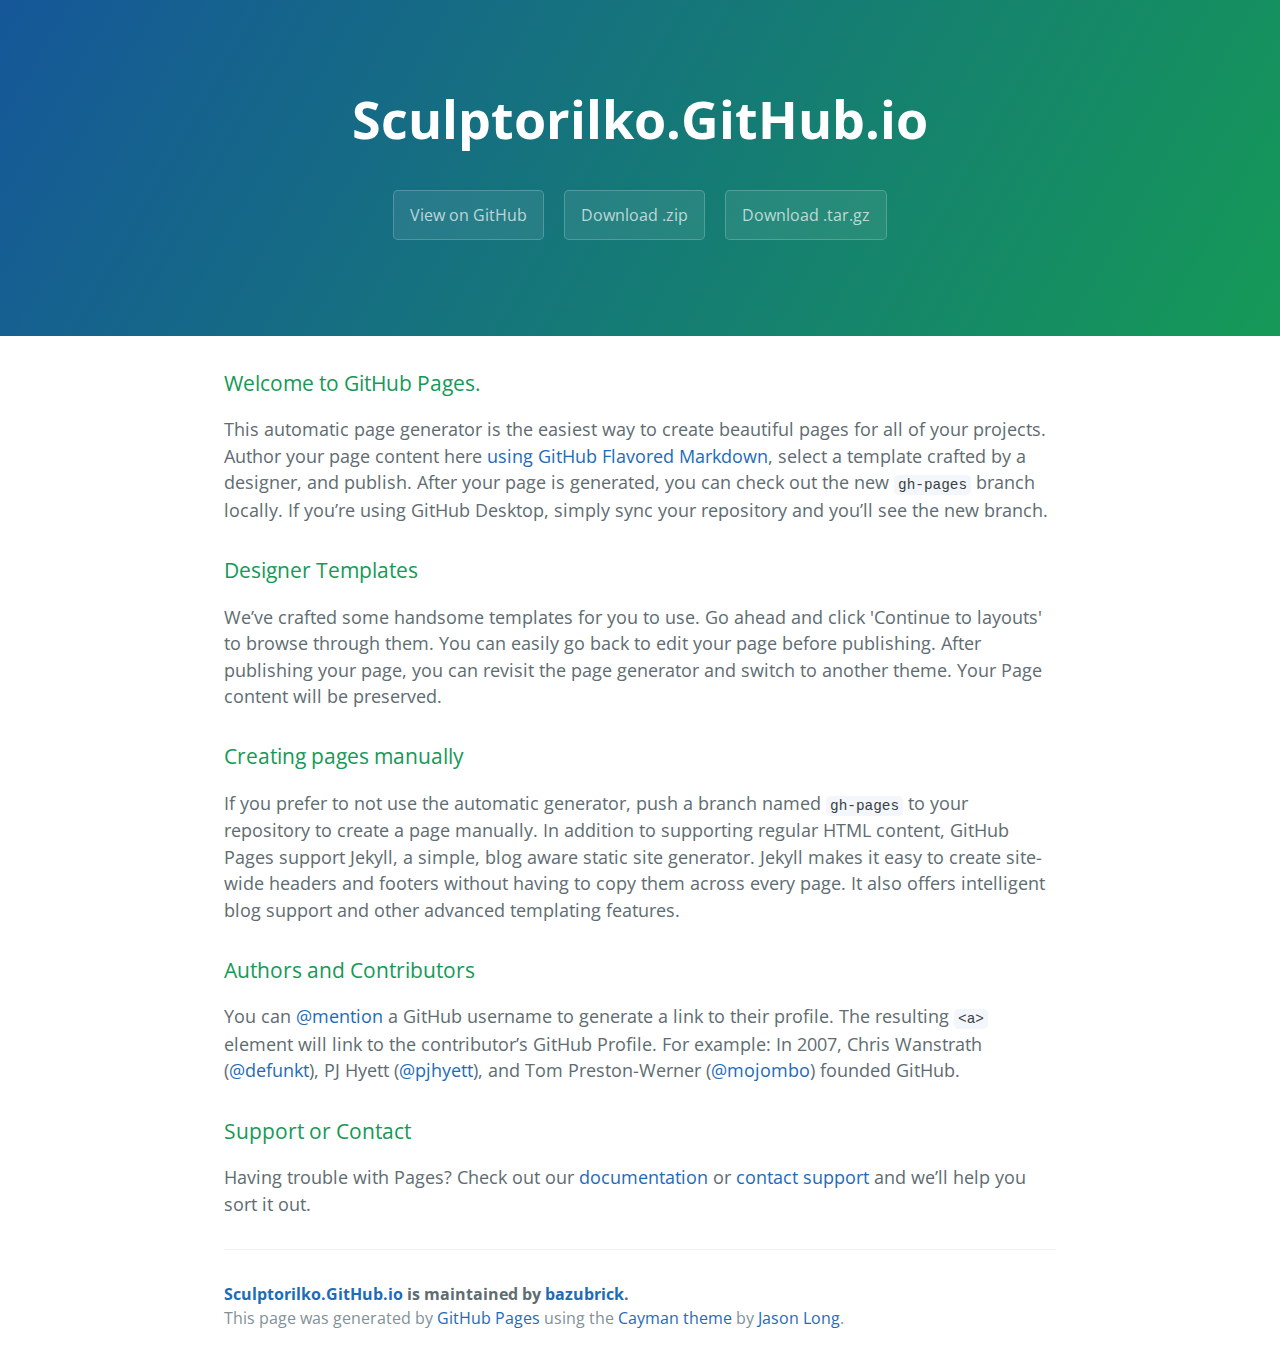
<file: index.html>
<!DOCTYPE html>
<html lang="en-us">
  <head>
    <meta charset="UTF-8">
    <title>Sculptorilko.GitHub.io by bazubrick</title>
    <meta name="viewport" content="width=device-width, initial-scale=1">
    <link rel="stylesheet" type="text/css" href="stylesheets/normalize.css" media="screen">
    <link href='https://fonts.googleapis.com/css?family=Open+Sans:400,700' rel='stylesheet' type='text/css'>
    <link rel="stylesheet" type="text/css" href="stylesheets/stylesheet.css" media="screen">
    <link rel="stylesheet" type="text/css" href="stylesheets/github-light.css" media="screen">
  </head>
  <body>
    <section class="page-header">
      <h1 class="project-name">Sculptorilko.GitHub.io</h1>
      <h2 class="project-tagline"></h2>
      <a href="https://github.com/bazubrick/sculptorilko.github.io" class="btn">View on GitHub</a>
      <a href="https://github.com/bazubrick/sculptorilko.github.io/zipball/master" class="btn">Download .zip</a>
      <a href="https://github.com/bazubrick/sculptorilko.github.io/tarball/master" class="btn">Download .tar.gz</a>
    </section>

    <section class="main-content">
      <h3>
<a id="welcome-to-github-pages" class="anchor" href="#welcome-to-github-pages" aria-hidden="true"><span aria-hidden="true" class="octicon octicon-link"></span></a>Welcome to GitHub Pages.</h3>

<p>This automatic page generator is the easiest way to create beautiful pages for all of your projects. Author your page content here <a href="https://guides.github.com/features/mastering-markdown/">using GitHub Flavored Markdown</a>, select a template crafted by a designer, and publish. After your page is generated, you can check out the new <code>gh-pages</code> branch locally. If you’re using GitHub Desktop, simply sync your repository and you’ll see the new branch.</p>

<h3>
<a id="designer-templates" class="anchor" href="#designer-templates" aria-hidden="true"><span aria-hidden="true" class="octicon octicon-link"></span></a>Designer Templates</h3>

<p>We’ve crafted some handsome templates for you to use. Go ahead and click 'Continue to layouts' to browse through them. You can easily go back to edit your page before publishing. After publishing your page, you can revisit the page generator and switch to another theme. Your Page content will be preserved.</p>

<h3>
<a id="creating-pages-manually" class="anchor" href="#creating-pages-manually" aria-hidden="true"><span aria-hidden="true" class="octicon octicon-link"></span></a>Creating pages manually</h3>

<p>If you prefer to not use the automatic generator, push a branch named <code>gh-pages</code> to your repository to create a page manually. In addition to supporting regular HTML content, GitHub Pages support Jekyll, a simple, blog aware static site generator. Jekyll makes it easy to create site-wide headers and footers without having to copy them across every page. It also offers intelligent blog support and other advanced templating features.</p>

<h3>
<a id="authors-and-contributors" class="anchor" href="#authors-and-contributors" aria-hidden="true"><span aria-hidden="true" class="octicon octicon-link"></span></a>Authors and Contributors</h3>

<p>You can <a href="https://help.github.com/articles/basic-writing-and-formatting-syntax/#mentioning-users-and-teams" class="user-mention">@mention</a> a GitHub username to generate a link to their profile. The resulting <code>&lt;a&gt;</code> element will link to the contributor’s GitHub Profile. For example: In 2007, Chris Wanstrath (<a href="https://github.com/defunkt" class="user-mention">@defunkt</a>), PJ Hyett (<a href="https://github.com/pjhyett" class="user-mention">@pjhyett</a>), and Tom Preston-Werner (<a href="https://github.com/mojombo" class="user-mention">@mojombo</a>) founded GitHub.</p>

<h3>
<a id="support-or-contact" class="anchor" href="#support-or-contact" aria-hidden="true"><span aria-hidden="true" class="octicon octicon-link"></span></a>Support or Contact</h3>

<p>Having trouble with Pages? Check out our <a href="https://help.github.com/pages">documentation</a> or <a href="https://github.com/contact">contact support</a> and we’ll help you sort it out.</p>

      <footer class="site-footer">
        <span class="site-footer-owner"><a href="https://github.com/bazubrick/sculptorilko.github.io">Sculptorilko.GitHub.io</a> is maintained by <a href="https://github.com/bazubrick">bazubrick</a>.</span>

        <span class="site-footer-credits">This page was generated by <a href="https://pages.github.com">GitHub Pages</a> using the <a href="https://github.com/jasonlong/cayman-theme">Cayman theme</a> by <a href="https://twitter.com/jasonlong">Jason Long</a>.</span>
      </footer>

    </section>

  
  </body>
</html>
</file>
<file: stylesheets/stylesheet.css>
* {
  box-sizing: border-box; }

body {
  padding: 0;
  margin: 0;
  font-family: "Open Sans", "Helvetica Neue", Helvetica, Arial, sans-serif;
  font-size: 16px;
  line-height: 1.5;
  color: #606c71; }

a {
  color: #1e6bb8;
  text-decoration: none; }
  a:hover {
    text-decoration: underline; }

.btn {
  display: inline-block;
  margin-bottom: 1rem;
  color: rgba(255, 255, 255, 0.7);
  background-color: rgba(255, 255, 255, 0.08);
  border-color: rgba(255, 255, 255, 0.2);
  border-style: solid;
  border-width: 1px;
  border-radius: 0.3rem;
  transition: color 0.2s, background-color 0.2s, border-color 0.2s; }
  .btn + .btn {
    margin-left: 1rem; }

.btn:hover {
  color: rgba(255, 255, 255, 0.8);
  text-decoration: none;
  background-color: rgba(255, 255, 255, 0.2);
  border-color: rgba(255, 255, 255, 0.3); }

@media screen and (min-width: 64em) {
  .btn {
    padding: 0.75rem 1rem; } }

@media screen and (min-width: 42em) and (max-width: 64em) {
  .btn {
    padding: 0.6rem 0.9rem;
    font-size: 0.9rem; } }

@media screen and (max-width: 42em) {
  .btn {
    display: block;
    width: 100%;
    padding: 0.75rem;
    font-size: 0.9rem; }
    .btn + .btn {
      margin-top: 1rem;
      margin-left: 0; } }

.page-header {
  color: #fff;
  text-align: center;
  background-color: #159957;
  background-image: linear-gradient(120deg, #155799, #159957); }

@media screen and (min-width: 64em) {
  .page-header {
    padding: 5rem 6rem; } }

@media screen and (min-width: 42em) and (max-width: 64em) {
  .page-header {
    padding: 3rem 4rem; } }

@media screen and (max-width: 42em) {
  .page-header {
    padding: 2rem 1rem; } }

.project-name {
  margin-top: 0;
  margin-bottom: 0.1rem; }

@media screen and (min-width: 64em) {
  .project-name {
    font-size: 3.25rem; } }

@media screen and (min-width: 42em) and (max-width: 64em) {
  .project-name {
    font-size: 2.25rem; } }

@media screen and (max-width: 42em) {
  .project-name {
    font-size: 1.75rem; } }

.project-tagline {
  margin-bottom: 2rem;
  font-weight: normal;
  opacity: 0.7; }

@media screen and (min-width: 64em) {
  .project-tagline {
    font-size: 1.25rem; } }

@media screen and (min-width: 42em) and (max-width: 64em) {
  .project-tagline {
    font-size: 1.15rem; } }

@media screen and (max-width: 42em) {
  .project-tagline {
    font-size: 1rem; } }

.main-content :first-child {
  margin-top: 0; }
.main-content img {
  max-width: 100%; }
.main-content h1, .main-content h2, .main-content h3, .main-content h4, .main-content h5, .main-content h6 {
  margin-top: 2rem;
  margin-bottom: 1rem;
  font-weight: normal;
  color: #159957; }
.main-content p {
  margin-bottom: 1em; }
.main-content code {
  padding: 2px 4px;
  font-family: Consolas, "Liberation Mono", Menlo, Courier, monospace;
  font-size: 0.9rem;
  color: #383e41;
  background-color: #f3f6fa;
  border-radius: 0.3rem; }
.main-content pre {
  padding: 0.8rem;
  margin-top: 0;
  margin-bottom: 1rem;
  font: 1rem Consolas, "Liberation Mono", Menlo, Courier, monospace;
  color: #567482;
  word-wrap: normal;
  background-color: #f3f6fa;
  border: solid 1px #dce6f0;
  border-radius: 0.3rem; }
  .main-content pre > code {
    padding: 0;
    margin: 0;
    font-size: 0.9rem;
    color: #567482;
    word-break: normal;
    white-space: pre;
    background: transparent;
    border: 0; }
.main-content .highlight {
  margin-bottom: 1rem; }
  .main-content .highlight pre {
    margin-bottom: 0;
    word-break: normal; }
.main-content .highlight pre, .main-content pre {
  padding: 0.8rem;
  overflow: auto;
  font-size: 0.9rem;
  line-height: 1.45;
  border-radius: 0.3rem; }
.main-content pre code, .main-content pre tt {
  display: inline;
  max-width: initial;
  padding: 0;
  margin: 0;
  overflow: initial;
  line-height: inherit;
  word-wrap: normal;
  background-color: transparent;
  border: 0; }
  .main-content pre code:before, .main-content pre code:after, .main-content pre tt:before, .main-content pre tt:after {
    content: normal; }
.main-content ul, .main-content ol {
  margin-top: 0; }
.main-content blockquote {
  padding: 0 1rem;
  margin-left: 0;
  color: #819198;
  border-left: 0.3rem solid #dce6f0; }
  .main-content blockquote > :first-child {
    margin-top: 0; }
  .main-content blockquote > :last-child {
    margin-bottom: 0; }
.main-content table {
  display: block;
  width: 100%;
  overflow: auto;
  word-break: normal;
  word-break: keep-all; }
  .main-content table th {
    font-weight: bold; }
  .main-content table th, .main-content table td {
    padding: 0.5rem 1rem;
    border: 1px solid #e9ebec; }
.main-content dl {
  padding: 0; }
  .main-content dl dt {
    padding: 0;
    margin-top: 1rem;
    font-size: 1rem;
    font-weight: bold; }
  .main-content dl dd {
    padding: 0;
    margin-bottom: 1rem; }
.main-content hr {
  height: 2px;
  padding: 0;
  margin: 1rem 0;
  background-color: #eff0f1;
  border: 0; }

@media screen and (min-width: 64em) {
  .main-content {
    max-width: 64rem;
    padding: 2rem 6rem;
    margin: 0 auto;
    font-size: 1.1rem; } }

@media screen and (min-width: 42em) and (max-width: 64em) {
  .main-content {
    padding: 2rem 4rem;
    font-size: 1.1rem; } }

@media screen and (max-width: 42em) {
  .main-content {
    padding: 2rem 1rem;
    font-size: 1rem; } }

.site-footer {
  padding-top: 2rem;
  margin-top: 2rem;
  border-top: solid 1px #eff0f1; }

.site-footer-owner {
  display: block;
  font-weight: bold; }

.site-footer-credits {
  color: #819198; }

@media screen and (min-width: 64em) {
  .site-footer {
    font-size: 1rem; } }

@media screen and (min-width: 42em) and (max-width: 64em) {
  .site-footer {
    font-size: 1rem; } }

@media screen and (max-width: 42em) {
  .site-footer {
    font-size: 0.9rem; } }
</file>
<file: stylesheets/github-light.css>
/*
The MIT License (MIT)

Copyright (c) 2015 GitHub, Inc.

Permission is hereby granted, free of charge, to any person obtaining a copy
of this software and associated documentation files (the "Software"), to deal
in the Software without restriction, including without limitation the rights
to use, copy, modify, merge, publish, distribute, sublicense, and/or sell
copies of the Software, and to permit persons to whom the Software is
furnished to do so, subject to the following conditions:

The above copyright notice and this permission notice shall be included in all
copies or substantial portions of the Software.

THE SOFTWARE IS PROVIDED "AS IS", WITHOUT WARRANTY OF ANY KIND, EXPRESS OR
IMPLIED, INCLUDING BUT NOT LIMITED TO THE WARRANTIES OF MERCHANTABILITY,
FITNESS FOR A PARTICULAR PURPOSE AND NONINFRINGEMENT. IN NO EVENT SHALL THE
AUTHORS OR COPYRIGHT HOLDERS BE LIABLE FOR ANY CLAIM, DAMAGES OR OTHER
LIABILITY, WHETHER IN AN ACTION OF CONTRACT, TORT OR OTHERWISE, ARISING FROM,
OUT OF OR IN CONNECTION WITH THE SOFTWARE OR THE USE OR OTHER DEALINGS IN THE
SOFTWARE.

*/

.pl-c /* comment */ {
  color: #969896;
}

.pl-c1      /* constant, markup.raw, meta.diff.header, meta.module-reference, meta.property-name, support, support.constant, support.variable, variable.other.constant */,
.pl-s .pl-v /* string variable */ {
  color: #0086b3;
}

.pl-e  /* entity */,
.pl-en /* entity.name */ {
  color: #795da3;
}

.pl-s .pl-s1 /* string source */,
.pl-smi      /* storage.modifier.import, storage.modifier.package, storage.type.java, variable.other, variable.parameter.function */ {
  color: #333;
}

.pl-ent /* entity.name.tag */ {
  color: #63a35c;
}

.pl-k /* keyword, storage, storage.type */ {
  color: #a71d5d;
}

.pl-pds              /* punctuation.definition.string, string.regexp.character-class */,
.pl-s                /* string */,
.pl-s .pl-pse .pl-s1 /* string punctuation.section.embedded source */,
.pl-sr               /* string.regexp */,
.pl-sr .pl-cce       /* string.regexp constant.character.escape */,
.pl-sr .pl-sra       /* string.regexp string.regexp.arbitrary-repitition */,
.pl-sr .pl-sre       /* string.regexp source.ruby.embedded */ {
  color: #183691;
}

.pl-v /* variable */ {
  color: #ed6a43;
}

.pl-id /* invalid.deprecated */ {
  color: #b52a1d;
}

.pl-ii /* invalid.illegal */ {
  background-color: #b52a1d;
  color: #f8f8f8;
}

.pl-sr .pl-cce /* string.regexp constant.character.escape */ {
  color: #63a35c;
  font-weight: bold;
}

.pl-ml /* markup.list */ {
  color: #693a17;
}

.pl-mh        /* markup.heading */,
.pl-mh .pl-en /* markup.heading entity.name */,
.pl-ms        /* meta.separator */ {
  color: #1d3e81;
  font-weight: bold;
}

.pl-mq /* markup.quote */ {
  color: #008080;
}

.pl-mi /* markup.italic */ {
  color: #333;
  font-style: italic;
}

.pl-mb /* markup.bold */ {
  color: #333;
  font-weight: bold;
}

.pl-md /* markup.deleted, meta.diff.header.from-file */ {
  background-color: #ffecec;
  color: #bd2c00;
}

.pl-mi1 /* markup.inserted, meta.diff.header.to-file */ {
  background-color: #eaffea;
  color: #55a532;
}

.pl-mdr /* meta.diff.range */ {
  color: #795da3;
  font-weight: bold;
}

.pl-mo /* meta.output */ {
  color: #1d3e81;
}
</file>
